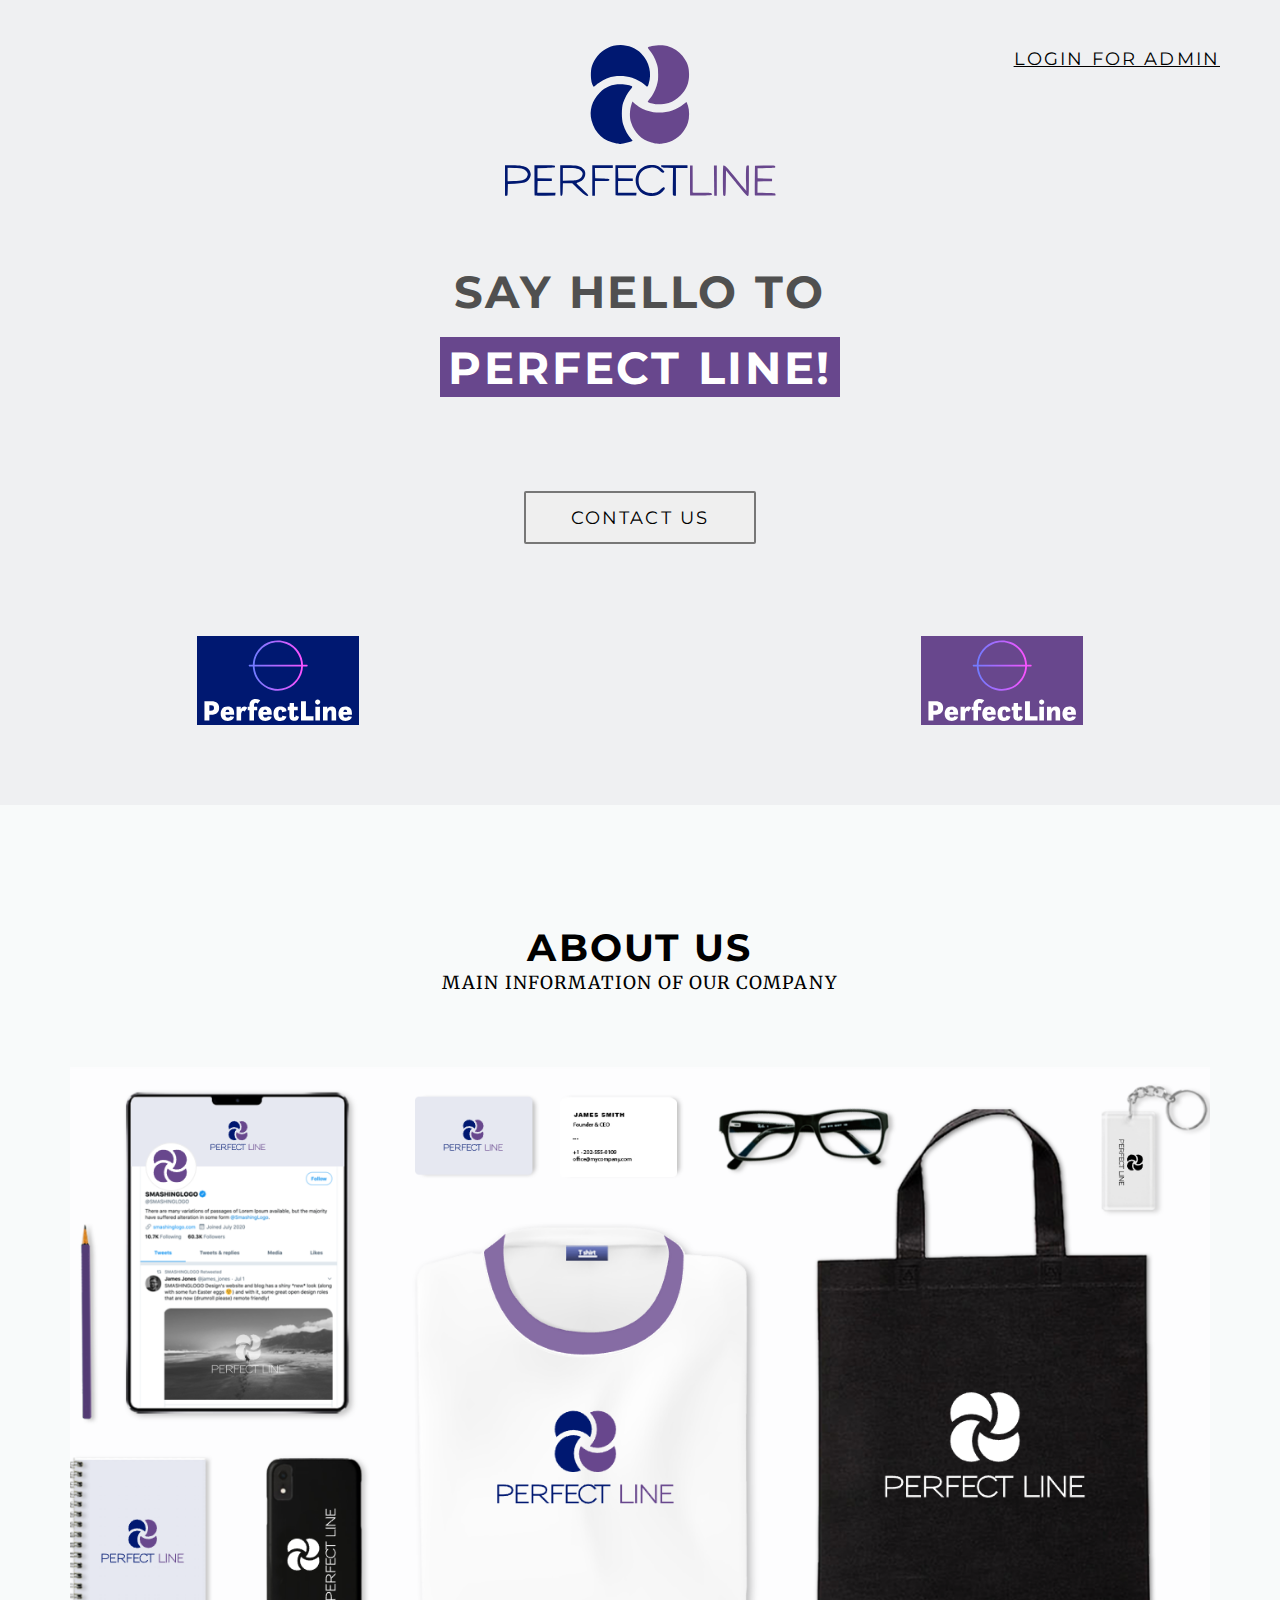
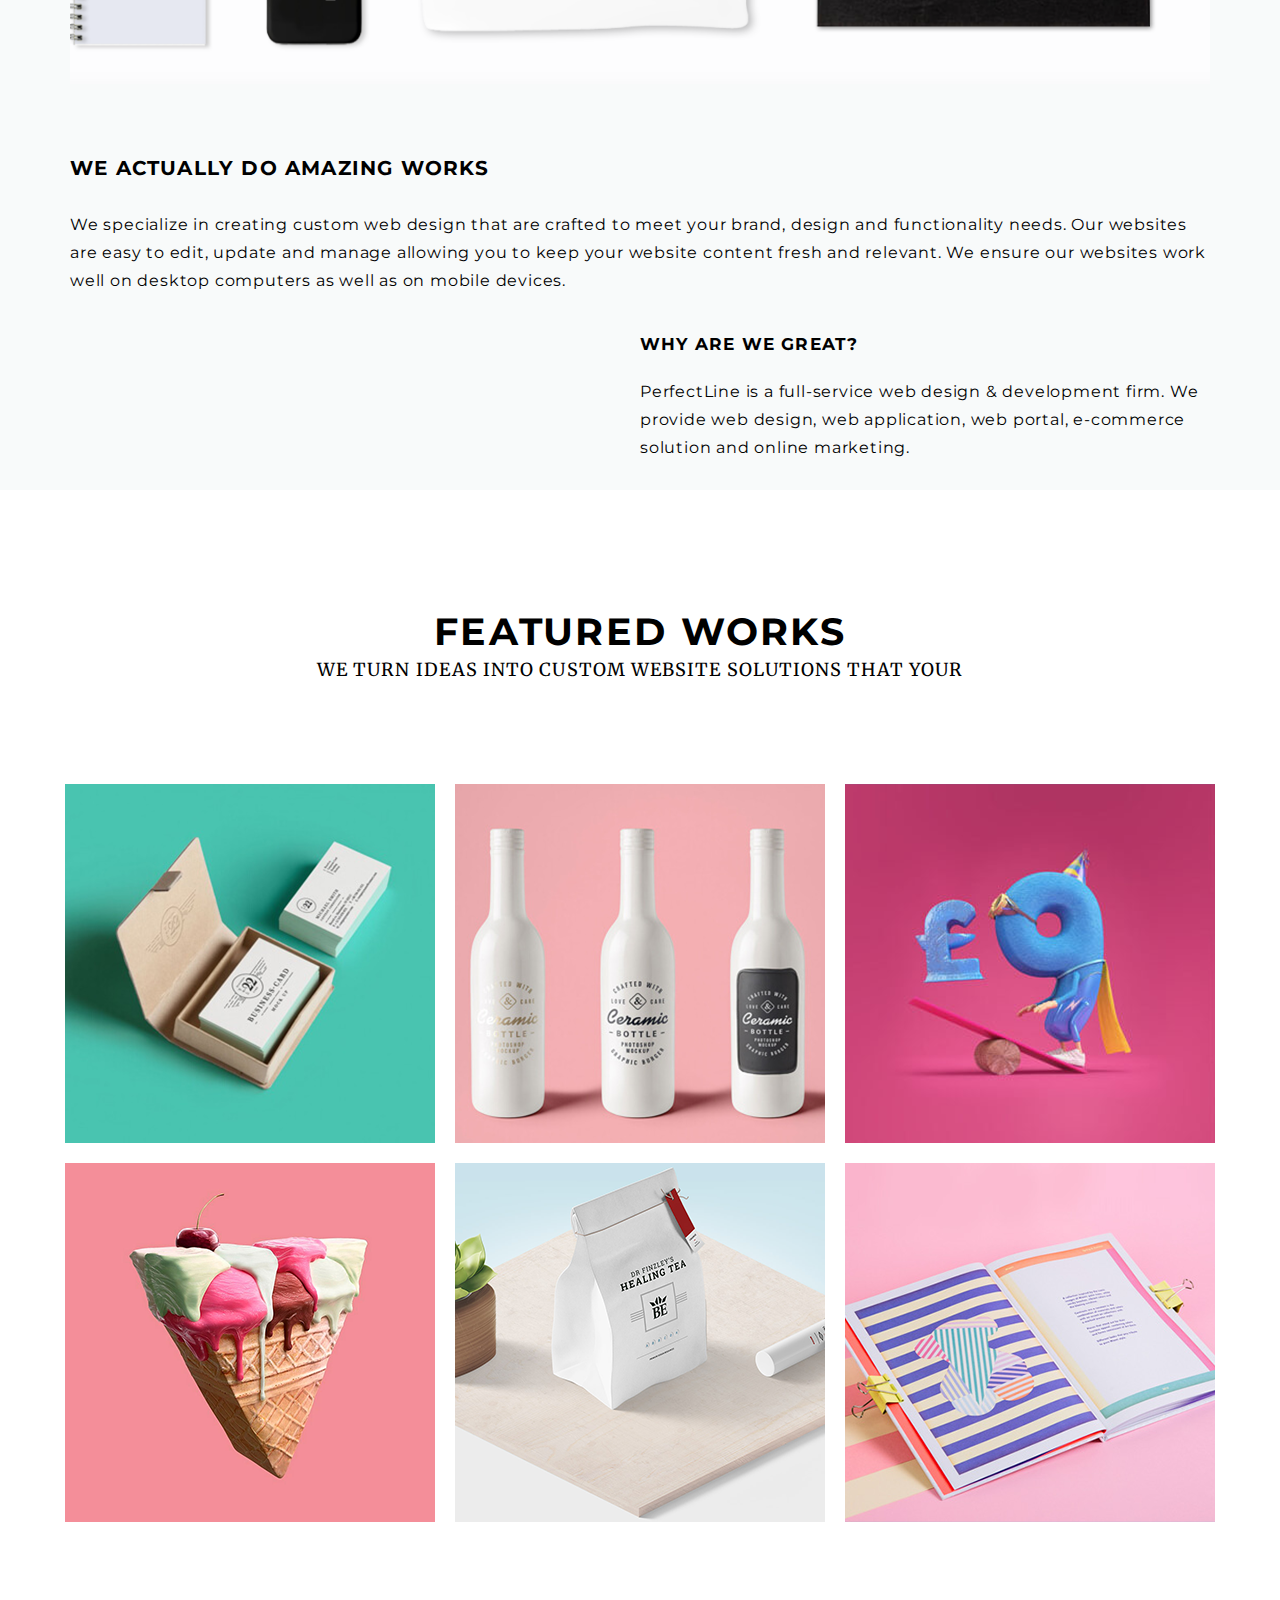
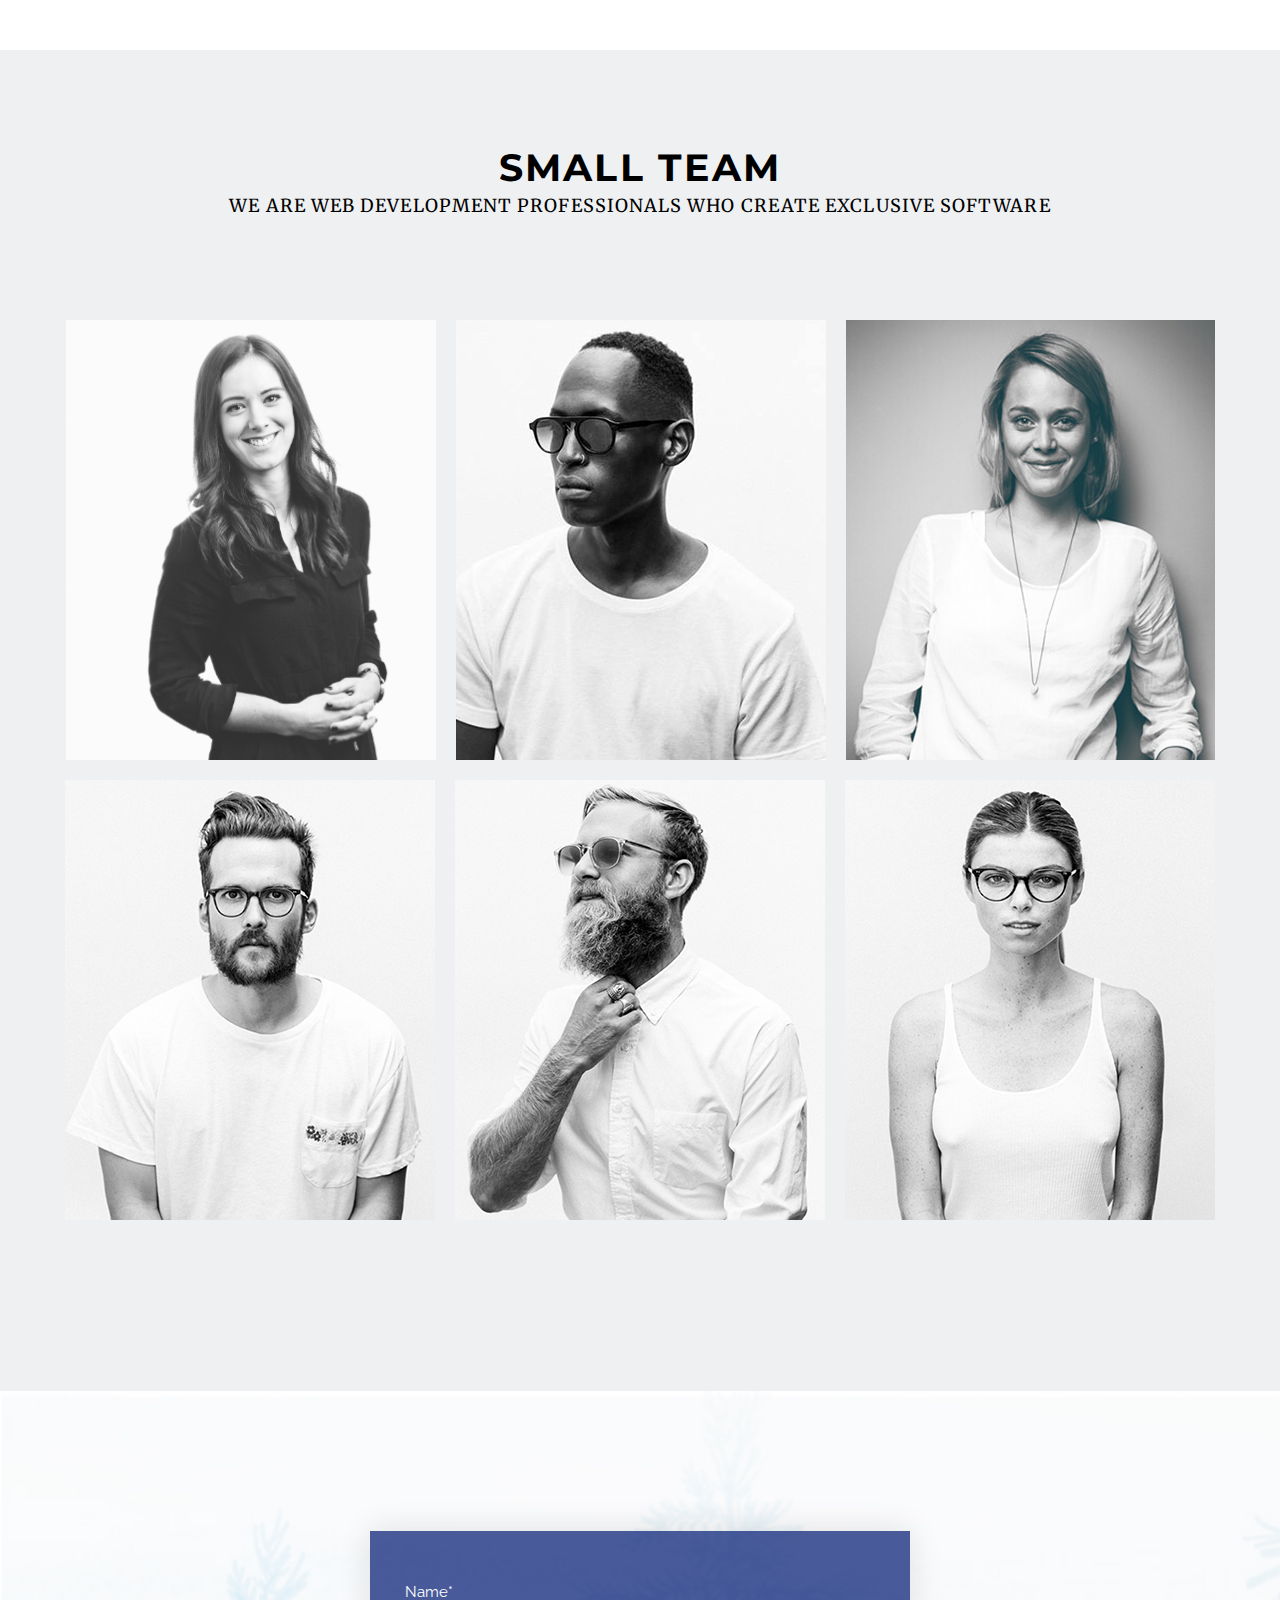
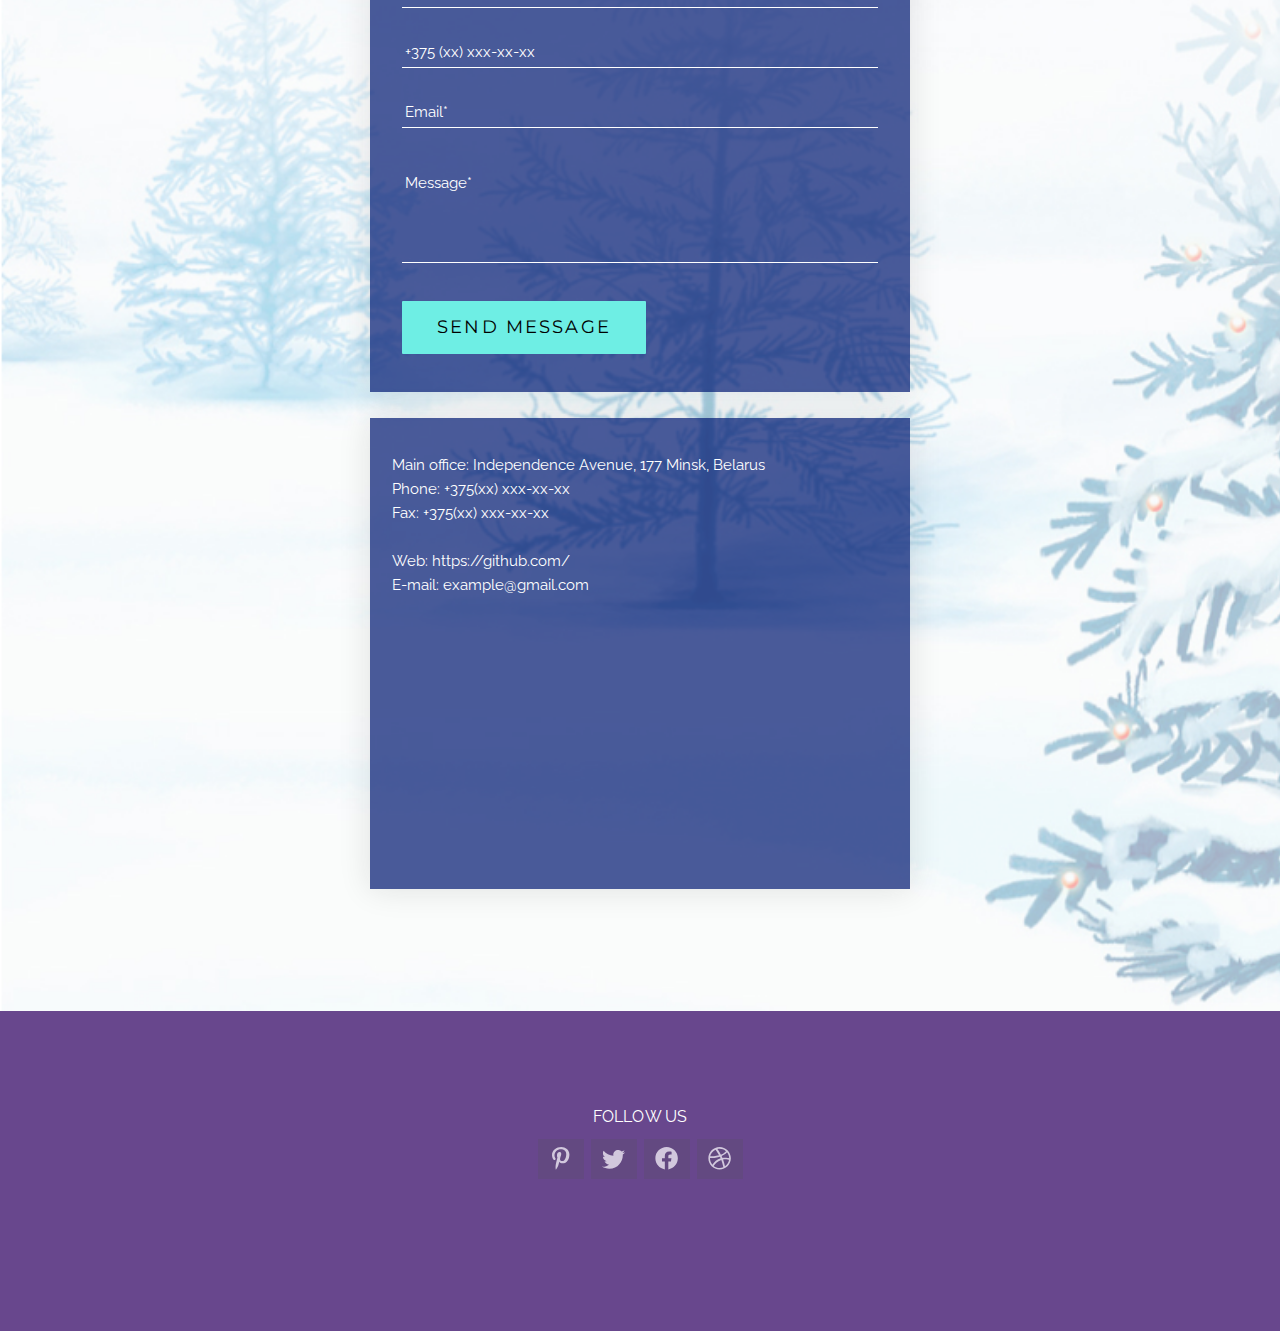
<file: index.html>
<!DOCTYPE html>
<html lang="en">

<head>
    <meta charset="UTF-8">
    <meta name="viewport" content="width=device-width, initial-scale=1.0">
    <title>PerfectLine</title>
    <link rel="stylesheet" href="resources/source/css/zeroing.css">
    <link rel="stylesheet" href="resources/source/css/style.css">
    <link rel="stylesheet" href="resources/source/css/cartonbox.min.css">
    <script src="https://code.jquery.com/jquery-1.12.4.js"
        integrity="sha256-Qw82+bXyGq6MydymqBxNPYTaUXXq7c8v3CwiYwLLNXU=" crossorigin="anonymous"></script>
</head>

<body>
    <header class="header">
        <div class="header__container">
            <a class="header__link" href="/resources/views/admin/forms/auth-form.html" target="_blank">
                LOGIN FOR ADMIN
            </a>
            <a href="/resources/views/admin/forms/auth-form.html" target="_blank" class="header__link-small">LOGIN</a>
            <img class="header__logo" src="resources/images/header/logo.svg" alt="Main logo">
            <div class="header__info">
                <h1 class="header__title">
                    SAY HELLO TO
                    <span class="header__company">PERFECT LINE!</span>
                </h1>
                <a href="#contact">
                    <button class="header__button">CONTACT US</button>
                </a>
                <div class="header__logos">
                    <img src="resources/images/header/logo-blue.svg" alt="Blue logo">
                    <img src="resources/images/header/logo-purple.svg" alt="Purple logo">
                </div>
            </div>
        </div>
    </header>
    <main class="main">
        <div class="about">
            <div class="about__container container">
                <h2 class="about__title title">ABOUT US</h2>
                <p class="about__subtitle subtitle">MAIN INFORMATION OF OUR COMPANY</p>
                <img class="about__samples" src="resources/images/main/about-us/samples.png" alt="Samples">
                <div class="about__text">
                    <div class="about__actually-do">
                        <h3>WE ACTUALLY DO AMAZING WORKS</h3>
                        <p>We specialize in creating custom web design that are crafted to meet your brand, design and
                            functionality needs. Our websites are easy to edit, update and manage allowing you to keep
                            your website content fresh and relevant. We ensure our websites work well on desktop
                            computers as well as on mobile devices.</p>
                    </div>
                    <div class="about__we-great">
                        <h3>WHY ARE WE GREAT?</h3>
                        <p>PerfectLine is a full-service web design & development firm. We provide web design, web
                            application, web portal, e&#8209;commerce solution and online marketing.</p>
                    </div>
                </div>
            </div>
        </div>
        <div class="featured">
            <div class="featured__container container">
                <h2 class="featured__title title">FEATURED WORKS</h2>
                <p class="featured__subtitle subtitle">WE TURN IDEAS INTO CUSTOM WEBSITE SOLUTIONS THAT YOUR</p>
                <div class="featured__collection">
                    <div class="featured__demo">
                        <a href="/resources/images/main/featured-works/cards.png" class="cartonbox" data-cb-type="img"
                            data-cb-group="gallery">
                            <img src="/resources/images/main/featured-works/cards.png" id="cards" alt="Cards">
                        </a>
                    </div>
                    <div class="featured__demo">
                        <a href="/resources/images/main/featured-works/bottles.png" class="cartonbox" data-cb-type="img"
                            data-cb-group="gallery">
                            <img src="/resources/images/main/featured-works/bottles.png" alt="Bottles">
                        </a>
                    </div>
                    <div class="featured__demo">
                        <a href="/resources/images/main/featured-works/price.png" class="cartonbox" data-cb-type="img"
                            data-cb-group="gallery">
                            <img src="/resources/images/main/featured-works/price.png" alt="Price">
                        </a>
                    </div>
                    <div class="featured__demo">
                        <a href="/resources/images/main/featured-works/ice-cream.png" class="cartonbox"
                            data-cb-type="img" data-cb-group="gallery">
                            <img src="/resources/images/main/featured-works/ice-cream.png" alt="Ice cream">
                        </a>
                    </div>
                    <div class="featured__demo">
                        <a href="/resources/images/main/featured-works/tea-bag.png" class="cartonbox" data-cb-type="img"
                            data-cb-group="gallery">
                            <img src="/resources/images/main/featured-works/tea-bag.png" alt="Tea bag">
                        </a>
                    </div>
                    <div class="featured__demo">
                        <a href="/resources/images/main/featured-works/book.png" class="cartonbox" data-cb-type="img"
                            data-cb-group="gallery">
                            <img src="/resources/images/main/featured-works/book.png" alt="Book">
                        </a>
                    </div>
                </div>
            </div>
        </div>
        <div class="team">
            <div class="team__container container">
                <h2 class="team__title title">SMALL TEAM</h2>
                <p class="team__subtitle subtitle">
                    WE ARE WEB DEVELOPMENT PROFESSIONALS WHO CREATE EXCLUSIVE SOFTWARE
                </p>
                <div class="team__collection">
                    <div class="employee">
                        <img src="resources/images/main/small-team/team-1.png" alt="Team 1">
                        <div class="employee__about">
                            <img class="employee__arrow" src="resources/images/main/small-team/arrow.svg" alt="Arrow">
                            <p class="employee__name">Name <span class="employee__position">/ Position</span></p>
                            <p class="employee__info">Lorem ipsum dolor sit amet consectetur, adipisicing elit. Nesciunt
                                voluptatibus sed repudiandae quidem accusamus exercitationem dolorum necessitatibus
                                culpa, quis tenetur nulla est dolore debitis placeat architecto quia! Quasi pariatur
                                amet reiciendis, iste minus accusamus dignissimos incidunt laboriosam magni eveniet
                                maiores ad, aliquam magnam, id corrupti voluptates! Tempora repudiandae accusantium
                                distinctio voluptatibus impedit vitae, harum fugit debitis perferendis temporibus
                                doloremque id illo officiis, officia voluptatem explicabo ducimus eos suscipit adipisci
                                reiciendis.</p>
                            <ul class="employee__links">
                                <li>
                                    <a href="https://facebook.com" target="_blank">
                                        <img src="resources/images/main/small-team/icon-facebook.svg" alt="Facebook">
                                    </a>
                                </li>
                                <li>
                                    <a href="https://twitter.com" target="_blank">
                                        <img src="resources/images/main/small-team/icon-twitter.svg" alt="Twitter">
                                    </a>
                                </li>
                                <li>
                                    <a href="https://github.com" target="_blank">
                                        <img src="resources/images/main/small-team/icon-site.svg" alt="Site">
                                    </a>
                                </li>
                                <li>
                                    <a href="https://proton.me/mail" target="_blank">
                                        <img src="resources/images/main/small-team/icon-mail.svg" alt="Mail">
                                    </a>
                                </li>
                            </ul>
                        </div>
                    </div>
                    <div class="employee">
                        <img src="resources/images/main/small-team/team-2.png" alt="Team 2">
                        <div class="employee__about">
                            <img class="employee__arrow" src="resources/images/main/small-team/arrow.svg" alt="Arrow">
                            <p class="employee__name">AL RAYHAN <span class="employee__position">/ UI Designer</span>
                            </p>
                            <p class="employee__info">I'm an expert in Graphics, Website and can also develop sites in
                                WordPress, JQuery.</p>
                            <ul class="employee__links">
                                <li>
                                    <a href="https://facebook.com" target="_blank">
                                        <img src="resources/images/main/small-team/icon-facebook.svg" alt="Facebook">
                                    </a>
                                </li>
                                <li>
                                    <a href="https://twitter.com" target="_blank">
                                        <img src="resources/images/main/small-team/icon-twitter.svg" alt="Twitter">
                                    </a>
                                </li>
                                <li>
                                    <a href="https://github.com" target="_blank">
                                        <img src="resources/images/main/small-team/icon-site.svg" alt="Site">
                                    </a>
                                </li>
                                <li>
                                    <a href="https://proton.me/mail" target="_blank">
                                        <img src="resources/images/main/small-team/icon-mail.svg" alt="Mail">
                                    </a>
                                </li>
                            </ul>
                        </div>
                    </div>
                    <div class="employee">
                        <img src="resources/images/main/small-team/team-3.png" alt="Team 3">
                        <div class="employee__about">
                            <img class="employee__arrow" src="resources/images/main/small-team/arrow.svg" alt="Arrow">
                            <p class="employee__name">Name <span class="employee__position">/ Position</span></p>
                            <p class="employee__info">Info</p>
                            <ul class="employee__links">
                                <li>
                                    <a href="https://facebook.com" target="_blank">
                                        <img src="resources/images/main/small-team/icon-facebook.svg" alt="Facebook">
                                    </a>
                                </li>
                                <li>
                                    <a href="https://twitter.com" target="_blank">
                                        <img src="resources/images/main/small-team/icon-twitter.svg" alt="Twitter">
                                    </a>
                                </li>
                                <li>
                                    <a href="https://github.com" target="_blank">
                                        <img src="resources/images/main/small-team/icon-site.svg" alt="Site">
                                    </a>
                                </li>
                                <li>
                                    <a href="https://proton.me/mail" target="_blank">
                                        <img src="resources/images/main/small-team/icon-mail.svg" alt="Mail">
                                    </a>
                                </li>
                            </ul>
                        </div>
                    </div>
                    <div class="employee">
                        <img src="resources/images/main/small-team/team-4.png" alt="Team 4">
                        <div class="employee__about">
                            <img class="employee__arrow" src="resources/images/main/small-team/arrow.svg" alt="Arrow">
                            <p class="employee__name">Name <span class="employee__position">/ Position</span></p>
                            <p class="employee__info">Info</p>
                            <ul class="employee__links">
                                <li>
                                    <a href="https://facebook.com" target="_blank">
                                        <img src="resources/images/main/small-team/icon-facebook.svg" alt="Facebook">
                                    </a>
                                </li>
                                <li>
                                    <a href="https://twitter.com" target="_blank">
                                        <img src="resources/images/main/small-team/icon-twitter.svg" alt="Twitter">
                                    </a>
                                </li>
                                <li>
                                    <a href="https://github.com" target="_blank">
                                        <img src="resources/images/main/small-team/icon-site.svg" alt="Site">
                                    </a>
                                </li>
                                <li>
                                    <a href="https://proton.me/mail" target="_blank">
                                        <img src="resources/images/main/small-team/icon-mail.svg" alt="Mail">
                                    </a>
                                </li>
                            </ul>
                        </div>
                    </div>
                    <div class="employee">
                        <img src="resources/images/main/small-team/team-5.png" alt="Team 5">
                        <div class="employee__about">
                            <img class="employee__arrow" src="resources/images/main/small-team/arrow.svg" alt="Arrow">
                            <p class="employee__name">Name <span class="employee__position">/ Position</span></p>
                            <p class="employee__info">Info</p>
                            <ul class="employee__links">
                                <li>
                                    <a href="https://facebook.com" target="_blank">
                                        <img src="resources/images/main/small-team/icon-facebook.svg" alt="Facebook">
                                    </a>
                                </li>
                                <li>
                                    <a href="https://twitter.com" target="_blank">
                                        <img src="resources/images/main/small-team/icon-twitter.svg" alt="Twitter">
                                    </a>
                                </li>
                                <li>
                                    <a href="https://github.com" target="_blank">
                                        <img src="resources/images/main/small-team/icon-site.svg" alt="Site">
                                    </a>
                                </li>
                                <li>
                                    <a href="https://proton.me/mail" target="_blank">
                                        <img src="resources/images/main/small-team/icon-mail.svg" alt="Mail">
                                    </a>
                                </li>
                            </ul>
                        </div>
                    </div>
                    <div class="employee">
                        <img src="resources/images/main/small-team/team-6.png" alt="Team 6">
                        <div class="employee__about">
                            <img class="employee__arrow" src="resources/images/main/small-team/arrow.svg" alt="Arrow">
                            <p class="employee__name">Name <span class="employee__position">/ Position</span></p>
                            <p class="employee__info">Info</p>
                            <ul class="employee__links">
                                <li>
                                    <a href="https://facebook.com" target="_blank">
                                        <img src="resources/images/main/small-team/icon-facebook.svg" alt="Facebook">
                                    </a>
                                </li>
                                <li>
                                    <a href="https://twitter.com" target="_blank">
                                        <img src="resources/images/main/small-team/icon-twitter.svg" alt="Twitter">
                                    </a>
                                </li>
                                <li>
                                    <a href="https://github.com" target="_blank">
                                        <img src="resources/images/main/small-team/icon-site.svg" alt="Site">
                                    </a>
                                </li>
                                <li>
                                    <a href="https://proton.me/mail" target="_blank">
                                        <img src="resources/images/main/small-team/icon-mail.svg" alt="Mail">
                                    </a>
                                </li>
                            </ul>
                        </div>
                    </div>
                </div>
            </div>
        </div>
        <div class="contact" id="contact">
            <div class="contact__container container">
                <div class="contact__feedback">
                    <form action="" class="contact__form">
                        <input class="contact__name contact__input" type="text" placeholder="Name*" required>
                        <input class="contact__phone contact__input" type="tel" placeholder="+375 (xx) xxx-xx-xx"
                            pattern="^\+375[\s\-]?\(?(15|16|17|21|22|23|25|29|33|44)\)?[\s\-]?\d{3}[\s\-]?\d{2}[\s\-]?\d{2}$">
                        <input class="contact__email contact__input" type="email" placeholder="Email*" required>
                        <textarea class="contact__message" placeholder="Message*" required></textarea>
                        <button type="submit" class="contact__submit">Send message</button>
                    </form>
                </div>
                <div class="contact__info">
                    <div class="contact__credits">
                        <p class="contact__line">Main office: Independence Avenue, 177 Minsk, Belarus</p>
                        <p class="contact__line">Phone: +375(xx) xxx-xx-xx</p>
                        <p class="contact__line">Fax: +375(xx) xxx-xx-xx</p>
                        <p class="contact__line"><br /></p>
                        <p class="contact__line">Web: https://github.com/</p>
                        <p class="contact__line">E-mail: example@gmail.com</p>
                    </div>
                    <div class="contact__map">
                        <iframe
                            src="https://www.google.com/maps/embed?pb=!1m18!1m12!1m3!1d2348.1627677829974!2d27.68475807845857!3d53.94661666806559!2m3!1f0!2f0!3f0!3m2!1i1024!2i768!4f13.1!3m3!1m2!1s0x46dbcecac2e9bfbf%3A0x4392476c7a6fe0f6!2sprasp.%20Niezalie%C5%BEnasci%20177%2C%20Minsk%2C%20Minskaja%20voblas%C4%87!5e0!3m2!1sen!2sby!4v1707828290293!5m2!1sen!2sby"
                            width="500" height="250" style="border:0;" allowfullscreen="" loading="lazy"
                            referrerpolicy="no-referrer-when-downgrade"></iframe>
                    </div>
                </div>
            </div>
        </div>
    </main>
    <footer class="footer">
        <div class="footer__container">
            <p class="footer__title">FOLLOW US</p>
            <ul class="footer__links">
                <li>
                    <a href="https://pinterest.com" target="_blank">
                        <svg width="18" height="23" viewBox="0 0 18 23" xmlns="http://www.w3.org/2000/svg">
                            <path
                                d="M9.24618 0.0119281C4.57777 0.0119281 0 3.09399 0 8.125C0 11.2977 1.76765 13.1107 2.85544 13.1107C3.30868 13.1107 3.58063 11.8869 3.58063 11.5243C3.58063 11.1164 2.49284 10.2099 2.49284 8.44227C2.49284 4.81632 5.25763 2.23282 8.83826 2.23282C11.9656 2.23282 14.2319 4.00048 14.2319 7.21851C14.2319 9.62071 13.2801 14.1078 10.1527 14.1078C9.01956 14.1078 8.02242 13.292 8.02242 12.1589C8.02242 10.4365 9.24618 8.75954 9.24618 6.99189C9.24618 4.00048 4.98569 4.54437 4.98569 8.17032C4.98569 8.94084 5.07634 9.75668 5.43893 10.4819C4.80439 13.156 3.53531 17.1899 3.53531 19.9547C3.53531 20.8158 3.62595 21.6317 3.7166 22.4928C3.85258 22.6741 3.80725 22.6741 4.03387 22.5835C6.3001 19.4561 6.25477 18.8216 7.25191 14.7424C7.84113 15.7848 9.24618 16.374 10.4246 16.374C15.229 16.374 17.4046 11.6603 17.4046 7.44513C17.4046 2.95802 13.5067 0.0119281 9.24618 0.0119281Z" />
                        </svg>
                    </a>
                </li>
                <li>
                    <a href="https://twitter.com" target="_blank">
                        <svg width="24" height="20" viewBox="0 0 24 20" xmlns="http://www.w3.org/2000/svg">
                            <path
                                d="M20.8039 5.58397C21.7104 4.9041 22.5262 4.08826 23.1608 3.13645C22.3449 3.49905 21.3931 3.77099 20.4413 3.86164C21.4385 3.27242 22.1636 2.36594 22.5262 1.23282C21.6198 1.77672 20.5773 2.18464 19.5348 2.41126C18.6283 1.45945 17.4046 0.915554 16.0448 0.915554C13.416 0.915554 11.2858 3.0458 11.2858 5.67462C11.2858 6.03721 11.3311 6.39981 11.4218 6.7624C7.47853 6.53578 3.94323 4.63216 1.58635 1.77672C1.17844 2.45658 0.951813 3.27242 0.951813 4.17891C0.951813 5.81059 1.76765 7.26097 3.08206 8.12214C2.31155 8.07681 1.54103 7.89552 0.906489 7.53292V7.57824C0.906489 9.88979 2.53817 11.7934 4.71374 12.2467C4.35114 12.3373 3.8979 12.428 3.48998 12.428C3.17271 12.428 2.90076 12.3826 2.58349 12.3373C3.17271 14.2409 4.94036 15.6007 7.02529 15.646C5.39361 16.9151 3.35401 17.6856 1.13311 17.6856C0.725191 17.6856 0.362595 17.6403 0 17.5949C2.08492 18.9547 4.57777 19.7252 7.29723 19.7252C16.0448 19.7252 20.8039 12.5186 20.8039 6.21851C20.8039 5.99189 20.8039 5.81059 20.8039 5.58397Z" />
                        </svg>
                    </a>
                </li>
                <li>
                    <a href="https://facebook.com" target="_blank">
                        <svg width="23" height="23" viewBox="0 0 23 23" xmlns="http://www.w3.org/2000/svg">
                            <path
                                d="M22.8435 11.2977C22.8435 5.08826 17.8125 0.0572525 11.6031 0.0572525C5.39361 0.0572525 0.362595 5.08826 0.362595 11.2977C0.362595 16.9179 4.44179 21.5864 9.8354 22.4022V14.5611H6.97996V11.2977H9.8354V8.85019C9.8354 6.04008 11.5124 4.45372 14.0506 4.45372C15.3197 4.45372 16.5887 4.68034 16.5887 4.68034V7.44513H15.1837C13.7786 7.44513 13.3254 8.3063 13.3254 9.21279V11.2977H16.4528L15.9542 14.5611H13.3254V22.4022C18.719 21.5864 22.8435 16.9179 22.8435 11.2977Z" />
                        </svg>
                    </a>
                </li>
                <li>
                    <a href="https://github.com" target="_blank">
                        <svg width="23" height="23" viewBox="0 0 23 23" xmlns="http://www.w3.org/2000/svg">
                            <path
                                d="M11.6031 0.0572525C5.39361 0.0572525 0.362595 5.13359 0.362595 11.2977C0.362595 17.5072 5.39361 22.5382 11.6031 22.5382C17.7672 22.5382 22.8435 17.5072 22.8435 11.2977C22.8435 5.13359 17.7672 0.0572525 11.6031 0.0572525ZM18.9909 5.26956C20.3507 6.90124 21.1665 8.98616 21.1665 11.2524C20.8492 11.1617 17.6765 10.5272 14.5038 10.9351C14.2319 10.3006 14.0052 9.75668 13.6427 9.03149C17.2233 7.58111 18.8096 5.54151 18.9909 5.26956ZM17.9485 4.13645C17.7672 4.4084 16.3168 6.35735 12.9175 7.62643C11.3311 4.72567 9.60878 2.3688 9.33683 2.0062C12.3736 1.28101 15.5916 2.05153 17.9485 4.13645ZM7.47853 2.64074C7.75048 3.00334 9.47281 5.36021 11.0592 8.21565C6.57204 9.39408 2.62882 9.39408 2.17557 9.34876C2.81011 6.40267 4.80439 3.90983 7.47853 2.64074ZM1.99427 11.343C1.99427 11.2524 1.99427 11.1617 1.99427 11.0258C2.40219 11.0711 7.07061 11.1164 11.8297 9.66603C12.1469 10.2099 12.3736 10.7538 12.6455 11.2977C9.15553 12.2948 5.98282 15.105 4.44179 17.7338C2.90076 16.0568 1.99427 13.7906 1.99427 11.343ZM5.66555 18.9122C6.70802 16.8726 9.42748 14.1985 13.2801 12.8841C14.6398 16.374 15.1837 19.3201 15.3197 20.1813C12.2376 21.4957 8.52099 21.1331 5.66555 18.9122ZM16.9513 19.2748C16.8607 18.7309 16.3168 15.9208 15.093 12.4308C18.0844 11.9776 20.7133 12.7481 21.0759 12.8387C20.6226 15.5129 19.0816 17.8244 16.9513 19.2748Z" />
                        </svg>
                    </a>
                </li>
            </ul>
        </div>
    </footer>
    <script src="/resources/js/form-processing.js"></script>
    <script src="/resources/js/cartonbox.min.js"></script>
    <script src="/resources/js/popup.js"></script>
</body>

</html>
</file>
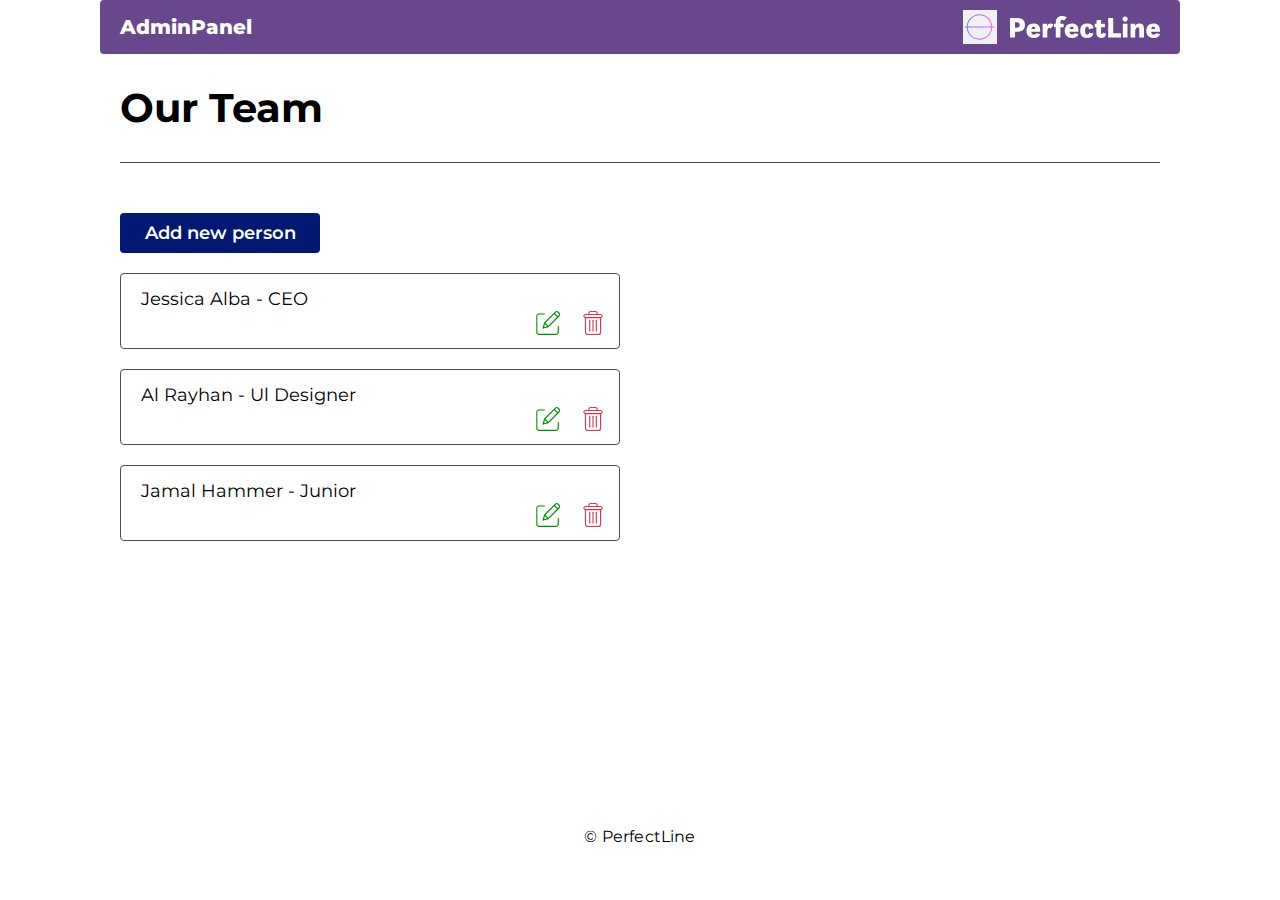
<file: resources/views/admin/admin-panel.html>
<!DOCTYPE html>
<html lang="en">

<head>
    <meta charset="UTF-8">
    <meta name="viewport" content="width=device-width, initial-scale=1.0">
    <title>AdminPanel</title>
    <link href="https://cdn.jsdelivr.net/npm/bootstrap@5.3.2/dist/css/bootstrap.min.css" rel="stylesheet"
        integrity="sha384-T3c6CoIi6uLrA9TneNEoa7RxnatzjcDSCmG1MXxSR1GAsXEV/Dwwykc2MPK8M2HN" crossorigin="anonymous">
    <link rel="stylesheet" href="/resources/source/css/zeroing.css">
    <link rel="stylesheet" href="/resources/source/css/admin.css">
</head>

<body>
    <header class="header">
        <div class="header__container">
            <p class="header__start m-0">AdminPanel</p>
            <a href="/index.html">
                <img class="header__logo" src="/resources/images/admin/admin-logo.svg" alt="PerfectLine Logo">
            </a>
        </div>
    </header>
    <main class="index">
        <div class="index__container">
            <h1 class="index__title">Our Team</h1>
            <div class="index__line"></div>
            <div class="index__list">
                <a href="forms/add-person-form.html">
                    <button class="index__add-person btn btn-primary">Add new person</button>
                </a>
                <div class="index__employees">
                    <div class="index__employee row justify-content-between align-items-center">
                        <div class="index__name col-10 p-0">Jessica Alba - CEO</div>
                        <div class="index__actions col p-0">
                            <a href="forms/edit-person-form.html">
                                <img src="/resources/images/admin/edit.svg" alt="Edit">
                            </a>
                            <a href="">
                                <img src="/resources/images/admin/delete.svg" alt="Delete">
                            </a>
                        </div>
                    </div>
                    <div class="index__employee row justify-content-between align-items-center">
                        <div class="index__name col-10 p-0">Al Rayhan - Ul Designer</div>
                        <div class="index__actions col p-0">
                            <a href="forms/edit-person-form.html">
                                <img src="/resources/images/admin/edit.svg" alt="Edit">
                            </a>
                            <a href="">
                                <img src="/resources/images/admin/delete.svg" alt="Delete">
                            </a>
                        </div>
                    </div>
                    <div class="index__employee row justify-content-between align-items-center">
                        <div class="index__name col-10 p-0">Jamal Hammer - Junior</div>
                        <div class="index__actions col p-0">
                            <a href="forms/edit-person-form.html">
                                <img src="/resources/images/admin/edit.svg" alt="Edit">
                            </a>
                            <a href="">
                                <img src="/resources/images/admin/delete.svg" alt="Delete">
                            </a>
                        </div>
                    </div>
                </div>
            </div>
        </div>
    </main>
    <footer class="footer">
        <div class="footer__container">
            <p class="footer__copyright m-0">© PerfectLine</p>
        </div>
    </footer>
    <script src="https://cdn.jsdelivr.net/npm/bootstrap@5.3.2/dist/js/bootstrap.bundle.min.js"
        integrity="sha384-C6RzsynM9kWDrMNeT87bh95OGNyZPhcTNXj1NW7RuBCsyN/o0jlpcV8Qyq46cDfL"
        crossorigin="anonymous"></script>
</body>

</html>
</file>
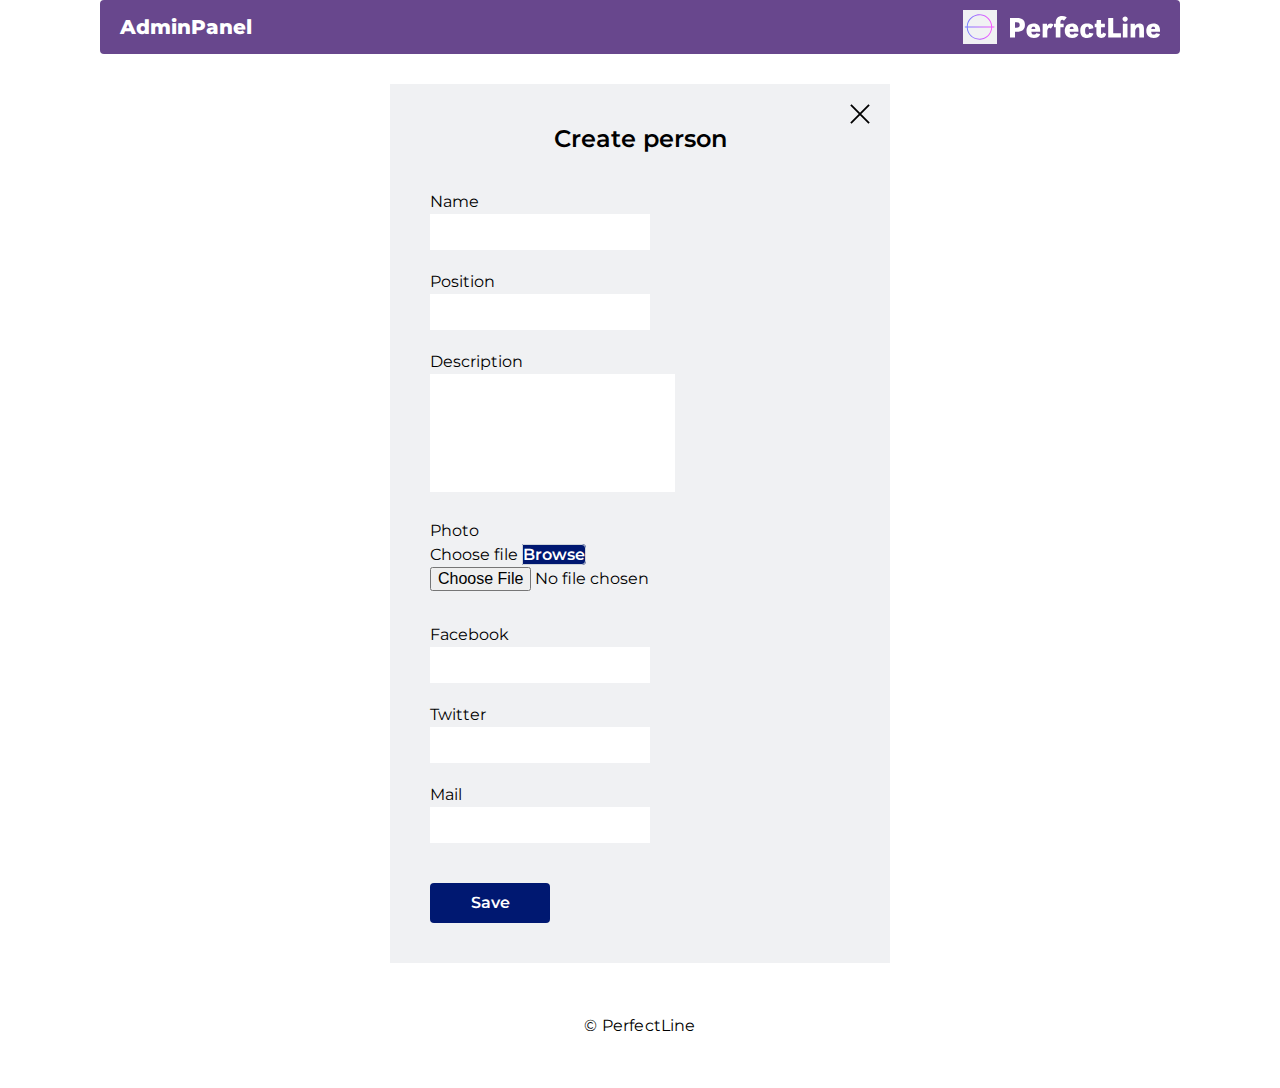
<file: resources/views/admin/forms/add-person-form.html>
<!DOCTYPE html>
<html lang="en">

<head>
    <meta charset="UTF-8">
    <meta name="viewport" content="width=device-width, initial-scale=1.0">
    <title>Create person</title>
    <link href="https://cdn.jsdelivr.net/npm/bootstrap@5.3.2/dist/css/bootstrap.min.css" rel="stylesheet"
        integrity="sha384-T3c6CoIi6uLrA9TneNEoa7RxnatzjcDSCmG1MXxSR1GAsXEV/Dwwykc2MPK8M2HN" crossorigin="anonymous">
    <link rel="stylesheet" href="/resources/source/css/zeroing.css">
    <link rel="stylesheet" href="/resources/source/css/admin.css">
</head>

<body>
    <header class="header">
        <div class="header__container">
            <a href="/resources/views/admin/admin-panel.html">
                <p class="header__start m-0">AdminPanel</p>
            </a>
            <a href="/index.html">
                <img class="header__logo" src="/resources/images/admin/admin-logo.svg" alt="PerfectLine Logo">
            </a>
        </div>
    </header>
    <main class="person">
        <div class="person__container">
            <form action="" class="person__form">
                <h1 class="person__title">Create person</h1>
                <a href="/resources/views/admin/admin-panel.html">
                    <img src="/resources/images/admin/cross.svg" alt="Close form" class="person__close">
                </a>
                <div class="person__data">
                    <div class="row">
                        <div class="col"><label for="name">Name</label></div>
                        <div class="col">
                            <input type="text" id="name" name="name" class="person__name form-control">
                        </div>
                    </div>
                    <div class="row">
                        <div class="col"><label for="position">Position</label></div>
                        <div class="col">
                            <input type="text" id="position" name="position" class="person__position form-control">
                        </div>
                    </div>
                    <div class="row person__description-row">
                        <div class="col"><label for="description">Description</label></div>
                        <div class="col">
                            <textarea name="" id="description" name="description"
                                class="person__description form-control"></textarea>
                        </div>
                    </div>
                    <div class="row">
                        <div class="col"><label for="photo">Photo</label></div>
                        <div class="col">
                            <label class="person__file input-group" for="photo">
                                <span class="person__file-choose form-control">Choose file</span>
                                <span>
                                    <label for="photo" class="person__file-browse btn btn-primary">Browse</label>
                                </span>
                                <input type="file" name="photo" id="photo" class="d-none">
                            </label>
                        </div>
                    </div>
                    <div class="row">
                        <div class="col"><label for="facebook">Facebook</label></div>
                        <div class="col">
                            <input type="text" id="facebook" name="facebook" class="person__facebook form-control">
                        </div>
                    </div>
                    <div class="row">
                        <div class="col"><label for="twitter">Twitter</label></div>
                        <div class="col">
                            <input type="text" id="twitter" name="twitter" class="person__twitter form-control">
                        </div>
                    </div>
                    <div class="row">
                        <div class="col"><label for="mail">Mail</label></div>
                        <div class="col">
                            <input type="text" id="mail" name="mail" class="person__mail form-control">
                        </div>
                    </div>
                </div>
                <button type="submit" class="person__save btn btn-primary">Save</button>
            </form>
        </div>
    </main>
    <footer class="footer">
        <div class="footer__container">
            <p class="footer__copyright m-0">© PerfectLine</p>
        </div>
    </footer>
    <script>
        document.querySelector("#photo").addEventListener("change", displayFileName);

        function displayFileName() {
            const captionSpan = document.querySelector(".person__file-choose");
            const filename = this.files[0].name;
            if (filename.length > 18) {
                // if full file name size longer than 18 characters, short it to 18 using ellipses:
                // from the end leave file extension, dot and two last name characters, in the middle insert (...),
                // spare space fill with first chars of file name
                const extensionLength = filename.split(".").pop().length;
                const wrapStart = filename.slice(0, 12 - extensionLength);
                const wrapEnd = filename.slice(-3 - extensionLength);
                captionSpan.textContent = wrapStart + "..." + wrapEnd;
            } else {
                captionSpan.textContent = filename;
            }
        }
    </script>
</body>

</html>
</file>
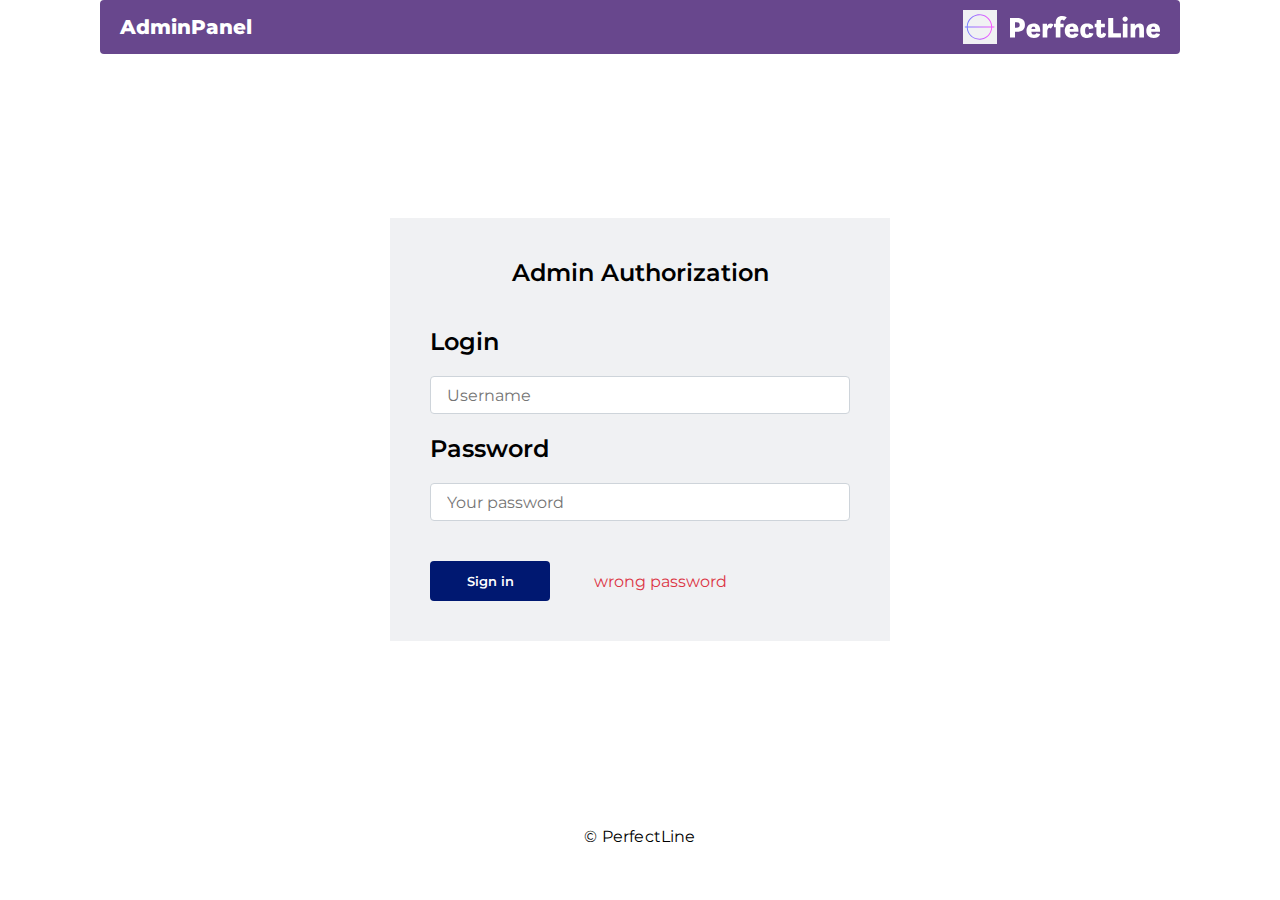
<file: resources/views/admin/forms/auth-form.html>
<!DOCTYPE html>
<html lang="en">

<head>
    <meta charset="UTF-8">
    <meta name="viewport" content="width=device-width, initial-scale=1.0">
    <title>Auth</title>
    <link href="https://cdn.jsdelivr.net/npm/bootstrap@5.3.2/dist/css/bootstrap.min.css" rel="stylesheet"
        integrity="sha384-T3c6CoIi6uLrA9TneNEoa7RxnatzjcDSCmG1MXxSR1GAsXEV/Dwwykc2MPK8M2HN" crossorigin="anonymous">
    <link rel="stylesheet" href="/resources/source/css/zeroing.css">
    <link rel="stylesheet" href="/resources/source/css/admin.css">
</head>

<body>
    <header class="header">
        <div class="header__container">
            <p class="header__start m-0">AdminPanel</p>
            <a href="/index.html">
                <img class="header__logo" src="/resources/images/admin/admin-logo.svg" alt="PerfectLine Logo">
            </a>
        </div>
    </header>
    <main class="auth">
        <div class="auth__container">
            <form action="/resources/views/admin/admin-panel.html" class="auth__form">
                <h1 class="auth__heading">Admin Authorization</h1>
                <div class="auth__fields">
                    <div class="auth__row">
                        <label for="login" class="auth__label">Login</label>
                        <input type="text" id="login" name="login" class="auth__input form-control"
                            placeholder="Username">
                    </div>
                    <div class="auth__row">
                        <label for="password" class="auth__label">Password</label>
                        <input type="password" id="password" name="password" class="auth__input form-control"
                            placeholder="Your password">
                    </div>
                </div>
                <div class="auth__checkout">
                    <button class="auth__enter btn btn-primary">Sign in</button>
                    <span class="auth__error d-none">wrong password</span>
                </div>
            </form>
        </div>
    </main>
    <footer class="footer">
        <div class="footer__container">
            <p class="footer__copyright m-0">© PerfectLine</p>
        </div>
    </footer>
    <script src="https://cdn.jsdelivr.net/npm/bootstrap@5.3.2/dist/js/bootstrap.bundle.min.js"
        integrity="sha384-C6RzsynM9kWDrMNeT87bh95OGNyZPhcTNXj1NW7RuBCsyN/o0jlpcV8Qyq46cDfL"
        crossorigin="anonymous"></script>
</body>

</html>
</file>
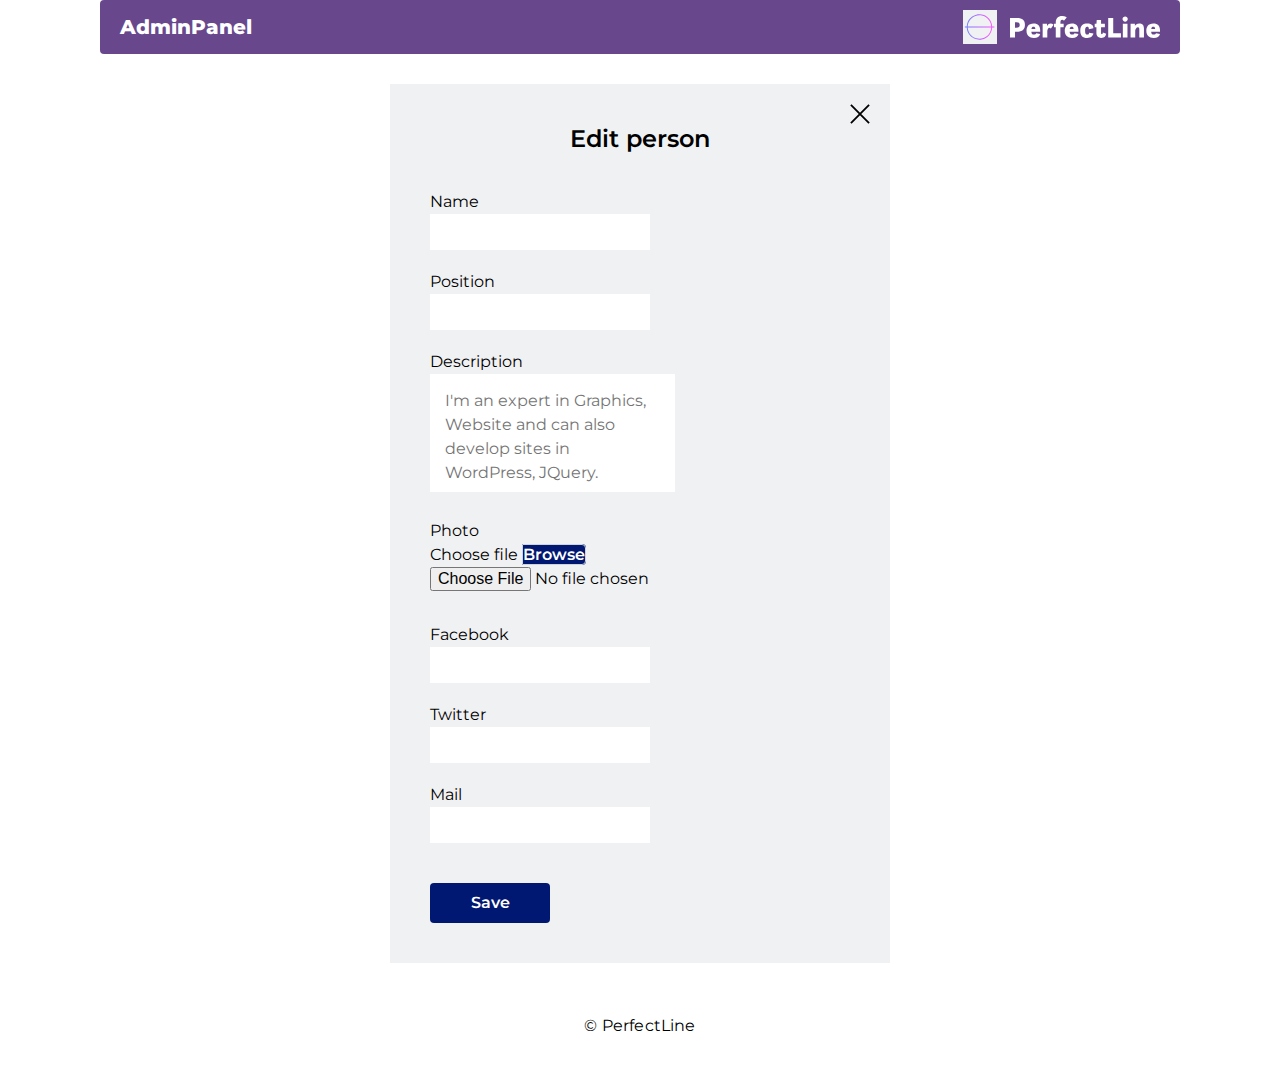
<file: resources/views/admin/forms/edit-person-form.html>
<!DOCTYPE html>
<html lang="en">

<head>
    <meta charset="UTF-8">
    <meta name="viewport" content="width=device-width, initial-scale=1.0">
    <title>Edit person</title>
    <link href="https://cdn.jsdelivr.net/npm/bootstrap@5.3.2/dist/css/bootstrap.min.css" rel="stylesheet"
        integrity="sha384-T3c6CoIi6uLrA9TneNEoa7RxnatzjcDSCmG1MXxSR1GAsXEV/Dwwykc2MPK8M2HN" crossorigin="anonymous">
    <link rel="stylesheet" href="/resources/source/css/zeroing.css">
    <link rel="stylesheet" href="/resources/source/css/admin.css">
</head>

<body>
    <header class="header">
        <div class="header__container">
            <a href="/resources/views/admin/admin-panel.html">
                <p class="header__start m-0">AdminPanel</p>
            </a>
            <a href="/index.html">
                <img class="header__logo" src="/resources/images/admin/admin-logo.svg" alt="PerfectLine Logo">
            </a>
        </div>
    </header>
    <main class="person">
        <div class="person__container">
            <form action="" class="person__form">
                <h1 class="person__title">Edit person</h1>
                <a href="/resources/views/admin/admin-panel.html">
                    <img src="/resources/images/admin/cross.svg" alt="Close form" class="person__close">
                </a>
                <div class="person__data">
                    <div class="row">
                        <div class="col"><label for="name">Name</label></div>
                        <div class="col">
                            <input type="text" id="name" name="name" class="person__name form-control">
                        </div>
                    </div>
                    <div class="row">
                        <div class="col"><label for="position">Position</label></div>
                        <div class="col">
                            <input type="text" id="position" name="position" class="person__position form-control">
                        </div>
                    </div>
                    <div class="row person__description-row">
                        <div class="col"><label for="description">Description</label></div>
                        <div class="col">
                            <textarea name="" id="description" name="description"
                                class="person__description form-control"
                                placeholder="I'm an expert in Graphics, Website and can also develop sites in WordPress, JQuery."></textarea>
                        </div>
                    </div>
                    <div class="row">
                        <div class="col"><label for="photo">Photo</label></div>
                        <div class="col">
                            <label class="person__file input-group" for="photo">
                                <span class="person__file-choose form-control">Choose file</span>
                                <span>
                                    <label for="photo" class="person__file-browse btn btn-primary">Browse</label>
                                </span>
                                <input type="file" name="photo" id="photo" class="d-none">
                            </label>
                        </div>
                    </div>
                    <div class="row">
                        <div class="col"><label for="facebook">Facebook</label></div>
                        <div class="col">
                            <input type="text" id="facebook" name="facebook" class="person__facebook form-control">
                        </div>
                    </div>
                    <div class="row">
                        <div class="col"><label for="twitter">Twitter</label></div>
                        <div class="col">
                            <input type="text" id="twitter" name="twitter" class="person__twitter form-control">
                        </div>
                    </div>
                    <div class="row">
                        <div class="col"><label for="mail">Mail</label></div>
                        <div class="col">
                            <input type="text" id="mail" name="mail" class="person__mail form-control">
                        </div>
                    </div>
                </div>
                <button type="submit" class="person__save btn btn-primary">Save</button>
            </form>
        </div>
    </main>
    <footer class="footer">
        <div class="footer__container">
            <p class="footer__copyright m-0">© PerfectLine</p>
        </div>
    </footer>
    <script>
        document.querySelector("#photo").addEventListener("change", displayFileName);

        function displayFileName() {
            const captionSpan = document.querySelector(".person__file-choose");
            const filename = this.files[0].name;
            if (filename.length > 18) {
                const extensionLength = filename.split(".").pop().length;
                const wrapStart = filename.slice(0, 12 - extensionLength);
                const wrapEnd = filename.slice(-3 - extensionLength);
                captionSpan.textContent = wrapStart + "..." + wrapEnd;
            } else {
                captionSpan.textContent = filename;
            }
        }
    </script>
</body>

</html>
</file>
<file: resources/source/css/zeroing.css>
* {
  padding: 0;
  margin: 0;
  border: 0;
}

*,
*:before,
*:after {
  -webkit-box-sizing: border-box;
  box-sizing: border-box;
}

:focus,
:active {
  outline: none;
}

a:focus,
a:active {
  outline: none;
}

nav,
footer,
header,
aside {
  display: block;
}

html,
body {
  height: 100%;
  width: 100%;
  font-size: 100%;
  line-height: 1;
  font-size: 14px;
  -ms-text-size-adjust: 100%;
  -moz-text-size-adjust: 100%;
  -webkit-text-size-adjust: 100%;
}

input,
button,
textarea {
  font-family: inherit;
}

input::-ms-clear {
  display: none;
}

button {
  cursor: pointer;
}

button::-moz-focus-inner {
  padding: 0;
  border: 0;
}

a,
a:visited {
  text-decoration: none;
}

a:hover {
  text-decoration: none;
}

ul li {
  list-style: none;
}

img {
  vertical-align: top;
}

h1,
h2,
h3,
h4,
h5,
h6 {
  font-size: inherit;
  font-weight: inherit;
}
</file>
<file: resources/source/css/style.css>
@import url("https://fonts.googleapis.com/css2?family=Montserrat:ital,wght@0,400;0,700;1,400;1,700&display=swap");
@import url("https://fonts.googleapis.com/css2?family=Merriweather:wght@400;700&display=swap");
@import url("https://fonts.googleapis.com/css2?family=Raleway&display=swap");
* {
  font-family: "Montserrat", sans-serif;
}

.header {
  background-color: #eff0f2;
  text-align: center;
}

.header__container {
  position: relative;
  max-width: 1440px;
  margin: 0 auto;
  padding: 45px 0 80px;
}

.header__link,
.header__link-small {
  position: absolute;
  text-decoration: underline;
  font-size: 18px;
  line-height: 28px;
  letter-spacing: 2.16px;
  color: #000000;
}
.header__link:hover,
.header__link-small:hover {
  text-decoration: underline;
  color: #505050;
}
.header__link:active,
.header__link-small:active {
  text-decoration: underline;
  color: #808080;
}

.header__link {
  right: 60px;
}

.header__link-small {
  display: none;
  right: 20px;
}

.header__title {
  max-width: 400px;
  margin: 58px auto;
  color: #505050;
  font-weight: 700;
  font-size: 45px;
  line-height: 75px;
  letter-spacing: 2.7px;
}

.header__button {
  width: 100%;
  max-width: 232px;
  height: 53px;
  margin: 29px 0;
  border: 2px solid rgba(0, 0, 0, 0.5019607843);
  border-radius: 2px;
  font-size: 18px;
  letter-spacing: 2.18px;
}
.header__button:hover {
  background-color: #dbdbdb;
}
.header__button:active {
  background-color: #686868;
}

.header__logos {
  display: -webkit-box;
  display: -ms-flexbox;
  display: flex;
  -webkit-box-pack: justify;
      -ms-flex-pack: justify;
          justify-content: space-between;
  max-width: 886px;
  margin: 0 auto;
  padding: 63px 0 0;
}
.header__logos img {
  height: 89px;
}

.header__company {
  background-color: #68478d;
  color: #ffffff;
  padding: 2.5px 7.5px;
}

.main {
  text-align: center;
}
.main .container {
  max-width: 1440px;
  margin: 0 auto;
}
.main .title {
  font-weight: 700;
  font-size: 38px;
  line-height: 28px;
  letter-spacing: 2.28px;
}
.main .subtitle {
  font-family: "Merriweather", serif;
  font-size: 18px;
  line-height: 28px;
  letter-spacing: 1.08px;
}

.about {
  background-color: #f8fafa;
}

.about__container {
  padding: 129px 40px 28px;
}

.about__subtitle {
  margin-top: 7px;
}

.about__samples {
  width: 100%;
  max-width: 1140px;
  margin: 70px auto;
}

.about__text {
  display: -webkit-box;
  display: -ms-flexbox;
  display: flex;
  -webkit-box-orient: vertical;
  -webkit-box-direction: normal;
      -ms-flex-direction: column;
          flex-direction: column;
  -webkit-box-align: end;
      -ms-flex-align: end;
          align-items: end;
  width: 100%;
  max-width: 1140px;
  margin: 0 auto;
  text-align: left;
}
.about__text h3 {
  font-weight: 700;
  line-height: 28px;
  letter-spacing: 1.2px;
}
.about__text p {
  padding: 12px 0 0;
  font-size: 16px;
  line-height: 28px;
  letter-spacing: 0.8px;
}

.about__actually-do {
  margin-bottom: 35px;
}
.about__actually-do h3 {
  padding-bottom: 17px;
  font-size: 20px;
}

.about__we-great {
  width: 50%;
}
.about__we-great h3 {
  padding-bottom: 8px;
  font-size: 17px;
}

.featured__container {
  padding: 128px 40px;
}

.featured__subtitle {
  margin-top: 10px;
}

.featured__collection,
.team__collection {
  display: -webkit-box;
  display: -ms-flexbox;
  display: flex;
  -webkit-box-pack: center;
      -ms-flex-pack: center;
          justify-content: center;
  -ms-flex-wrap: wrap;
      flex-wrap: wrap;
  gap: 20px;
  max-width: 1180px;
  margin: 100px auto 0;
}

.team {
  background-color: #eff0f2;
}

.team__container {
  padding: 104px 40px 171px;
}

.team__subtitle {
  margin-top: 10px;
}

.employee {
  position: relative;
}
.employee:hover .employee__about {
  display: block;
}

.employee__about {
  position: absolute;
  bottom: 15px;
  display: none;
  width: calc(100% - 36px);
  min-height: 240px;
  margin: 0 18px;
  padding: 37px 50px 37px 37px;
  border: 1px solid #000000;
  background-color: #eff0f2;
  text-align: left;
  -webkit-box-shadow: 2.7px 6.4px 16px 0px rgba(20, 20, 21, 0.1803921569);
          box-shadow: 2.7px 6.4px 16px 0px rgba(20, 20, 21, 0.1803921569);
}

.employee__arrow {
  position: absolute;
  top: -21px;
}

.employee__name {
  margin-bottom: 16px;
  font-family: "Merriweather", serif;
  font-weight: 700;
  font-size: 20px;
  line-height: 24px;
  letter-spacing: 1px;
}

.employee__position {
  font-family: "Merriweather", serif;
  font-weight: 400;
  font-size: 15px;
  letter-spacing: 0.45px;
}

.employee__info {
  overflow: auto;
  max-height: 72px;
  margin-bottom: 10px;
  font-family: "Raleway", sans-serif;
  font-size: 16px;
  line-height: 24px;
  letter-spacing: 0.16px;
}

.employee__links {
  position: relative;
  left: -10px;
  display: -webkit-box;
  display: -ms-flexbox;
  display: flex;
  -webkit-box-pack: left;
      -ms-flex-pack: left;
          justify-content: left;
  -webkit-box-align: center;
      -ms-flex-align: center;
          align-items: center;
  gap: 13px;
}
.employee__links li {
  width: 46px;
  height: 40px;
}
.employee__links li:hover {
  background-color: #6eeee4;
}
.employee__links li:active {
  background-color: #505050;
}
.employee__links li a {
  display: -webkit-box;
  display: -ms-flexbox;
  display: flex;
  -webkit-box-pack: center;
      -ms-flex-pack: center;
          justify-content: center;
  -webkit-box-align: center;
      -ms-flex-align: center;
          align-items: center;
  width: 100%;
  height: 100%;
}

.contact *,
.footer * {
  font-family: "Raleway", sans-serif;
}

.contact {
  background-image: url("../../images/main/follow-us/background-trees.jpg");
  background-size: cover;
  text-align: left;
}

.contact__container {
  display: -webkit-box;
  display: -ms-flexbox;
  display: flex;
  -webkit-box-pack: center;
      -ms-flex-pack: center;
          justify-content: center;
  -ms-flex-wrap: wrap;
      flex-wrap: wrap;
  gap: 26px;
  padding: 140px 150px 122px;
}
.contact__container > div {
  background-color: rgba(0, 24, 113, 0.7098039216);
  -webkit-box-shadow: 0px 0px 30px 0px rgba(21, 21, 21, 0.1215686275);
          box-shadow: 0px 0px 30px 0px rgba(21, 21, 21, 0.1215686275);
  width: 100%;
  max-width: 540px;
}

.contact__feedback {
  padding: 47px 32px 38px;
}

.contact__input,
.contact__message {
  display: block;
  width: 100%;
  padding: 0 3px;
  border-bottom: 1px solid #ffffff;
  background-color: transparent;
  color: #ffffff;
  font-size: 15px;
  line-height: 51px;
}
.contact__input::-webkit-input-placeholder, .contact__message::-webkit-input-placeholder {
  color: #ffffff;
}
.contact__input::-moz-placeholder, .contact__message::-moz-placeholder {
  color: #ffffff;
}
.contact__input:-ms-input-placeholder, .contact__message:-ms-input-placeholder {
  color: #ffffff;
}
.contact__input::-ms-input-placeholder, .contact__message::-ms-input-placeholder {
  color: #ffffff;
}
.contact__input::placeholder,
.contact__message::placeholder {
  color: #ffffff;
}
.contact__input:focus,
.contact__message:focus {
  color: #6eeee4;
  border-color: #6eeee4;
}
.contact__input:focus::-webkit-input-placeholder, .contact__message:focus::-webkit-input-placeholder {
  color: #808080;
}
.contact__input:focus::-moz-placeholder, .contact__message:focus::-moz-placeholder {
  color: #808080;
}
.contact__input:focus:-ms-input-placeholder, .contact__message:focus:-ms-input-placeholder {
  color: #808080;
}
.contact__input:focus::-ms-input-placeholder, .contact__message:focus::-ms-input-placeholder {
  color: #808080;
}
.contact__input:focus::placeholder,
.contact__message:focus::placeholder {
  color: #808080;
}

.contact__input {
  height: 30px;
  margin-bottom: 30px;
}

.contact__message {
  height: 105px;
  margin-bottom: 38px;
  resize: none;
}

.contact__submit {
  width: 100%;
  max-width: 244px;
  height: 53px;
  border-radius: 1px;
  background-color: #6eeee4;
  font-family: "Montserrat", sans-serif;
  font-size: 18px;
  line-height: 28px;
  letter-spacing: 2.16px;
  text-transform: uppercase;
}
.contact__submit:hover {
  background-color: #b3fef8;
}
.contact__submit:active {
  background-color: #67ccc4;
}

.contact__info {
  padding: 35px 22px 20px;
}

.contact__line {
  color: #ffffff;
  font-size: 15px;
  line-height: 24px;
}

.contact__map {
  margin-top: 20px;
}

.footer {
  padding: 93px 0 152px;
  background-color: #68478d;
  text-align: center;
}

.footer__container {
  max-width: 1440px;
  margin: 0 auto;
}

.footer__title {
  color: #ffffff;
  font-size: 16px;
  line-height: 25px;
  letter-spacing: 0.16px;
}

.footer__links {
  margin-top: 10px;
}

.footer__links {
  display: -webkit-box;
  display: -ms-flexbox;
  display: flex;
  -webkit-box-pack: center;
      -ms-flex-pack: center;
          justify-content: center;
  gap: 7px;
}

.footer__links > li {
  width: 46px;
  height: 40px;
  background-color: #614a7c;
  opacity: 0.7;
}
.footer__links > li:hover {
  background-color: #6eeee4;
  opacity: 1;
}
.footer__links > li:hover svg {
  fill: #000000;
}
.footer__links > li:active svg {
  fill: #ffffff;
}
.footer__links > li a {
  display: -webkit-box;
  display: -ms-flexbox;
  display: flex;
  -webkit-box-pack: center;
      -ms-flex-pack: center;
          justify-content: center;
  -webkit-box-align: center;
      -ms-flex-align: center;
          align-items: center;
  width: 100%;
  height: 100%;
}

.footer__links > li svg {
  fill: #ffffff;
}

@media screen and (max-width: 992px) {
  .header__container,
  .about__container,
  .featured__container,
  .team__container,
  .contact__container {
    padding: 40px;
  }
  .header__link {
    display: none;
  }
  .header__link-small {
    display: block;
  }
  .header__logos {
    -ms-flex-pack: distribute;
        justify-content: space-around;
  }
  .about__samples {
    margin: 50px auto;
  }
  .about__we-great {
    width: 100%;
  }
  .featured__collection,
  .team__collection {
    width: 100%;
    margin-top: 40px;
    gap: 40px;
  }
  .employee > img {
    border: 1px solid #000000;
  }
  .contact__info {
    padding: 0;
  }
  .contact__credits {
    padding: 15px 15px 0;
  }
  .contact__map {
    width: 100%;
    margin-bottom: -2px;
  }
  .contact__map iframe {
    margin: 0 auto;
    width: 100%;
    height: 320px;
  }
  .footer {
    padding: 30px 0;
  }
}
@media screen and (max-width: 576px) {
  .header__container {
    padding: 20px 20px 40px;
  }
  .header__logo {
    width: 180px;
    height: 100px;
  }
  .header__title {
    max-width: 240px;
    margin: 30px auto;
    font-size: 20px;
    line-height: 40px;
  }
  .header__button {
    margin: 0;
  }
  .header__logos {
    display: none;
  }
  .main .title {
    font-size: 20px;
    line-height: 28px;
  }
  .main .subtitle {
    font-size: 14px;
    line-height: 28px;
  }
  .about__container,
  .featured__container,
  .team__container,
  .contact__container {
    padding: 40px 20px;
  }
  .about__samples {
    width: 100%;
    margin: 30px auto;
  }
  .about__text p {
    font-size: 14px;
    line-height: 17px;
  }
  .about__actually-do {
    font-size: 14px;
    line-height: 28px;
    letter-spacing: 1.2px;
    margin-bottom: 30px;
  }
  .about__actually-do h3 {
    font-size: 14px;
    padding-bottom: 8px;
  }
  .about__we-great h3 {
    font-size: 14px;
    padding-bottom: 8px;
  }
  .featured__demo > a > img {
    width: 100%;
  }
  .employee > img {
    width: 100%;
  }
  .contact {
    background: none;
  }
  .contact__container > div {
    height: 100%;
  }
  .contact__submit {
    display: block;
    margin: 0 auto;
  }
}
</file>
<file: resources/source/css/admin.css>
@import url("https://fonts.googleapis.com/css2?family=Montserrat:ital,wght@0,400;0,600;0,700;0,800;1,400;1,600;1,700;1,800&display=swap");
* {
  font-family: "Montserrat", sans-serif;
}

.header__container {
  width: 100%;
  max-width: 1080px;
  display: -webkit-box;
  display: -ms-flexbox;
  display: flex;
  -webkit-box-pack: justify;
      -ms-flex-pack: justify;
          justify-content: space-between;
  -webkit-box-align: center;
      -ms-flex-align: center;
          align-items: center;
  margin: 0 auto;
  padding: 10px 20px;
  background-color: #68478d;
  border-radius: 4px;
}

.header__start {
  font-weight: 800;
  font-size: 20px;
  color: #ffffff;
}

.index__container,
.person__container,
.auth__container {
  width: 100%;
  max-width: 1080px;
  min-height: calc(100vh - 180px);
  margin: 0 auto;
  padding: 30px 20px 0;
}

.index__title {
  font-size: 40px;
  font-weight: 700;
  line-height: 48px;
  letter-spacing: -2%;
}

.index__line {
  height: 1px;
  margin: 30px 0 50px;
  background-color: #505050;
}

.index__add-person,
.person__file-browse,
.person__save,
.auth__enter {
  background-color: #001871;
  color: #ffffff;
  border: none;
  font-weight: 600;
}
.index__add-person:hover,
.person__file-browse:hover,
.person__save:hover,
.auth__enter:hover {
  background-color: #4b71fe;
}
.index__add-person:active,
.person__file-browse:active,
.person__save:active,
.auth__enter:active {
  background-color: #002eda;
}

.index__add-person {
  width: 200px;
  height: 40px;
  border-radius: 4px;
  font-size: 18px;
  line-height: 25px;
}

.index__list {
  margin: 0;
  width: 100%;
  max-width: 500px;
}

.index__employee {
  margin: 20px auto;
  padding: 13px 13px 13px 20px;
  border: 1px solid #505050;
  border-radius: 4px;
}

.index__name {
  font-size: 18px;
  line-height: 24px;
}

.index__actions {
  display: -webkit-box;
  display: -ms-flexbox;
  display: flex;
  -webkit-box-pack: end;
      -ms-flex-pack: end;
          justify-content: flex-end;
  gap: 20px;
}

.footer__container {
  max-width: 1080px;
  margin: 0 auto;
  text-align: center;
  padding: 50px 20px;
}

.footer__copyright {
  font-size: 16px;
  line-height: 25px;
  letter-spacing: 0.16px;
}

.person__container,
.auth__container {
  display: -webkit-box;
  display: -ms-flexbox;
  display: flex;
  -webkit-box-pack: center;
      -ms-flex-pack: center;
          justify-content: center;
  -webkit-box-align: center;
      -ms-flex-align: center;
          align-items: center;
  -ms-flex-line-pack: center;
      align-content: center;
}

.person__form,
.auth__form {
  position: relative;
  width: 100%;
  max-width: 500px;
  padding: 40px;
  background-color: #f0f1f3;
}

.person__title {
  text-align: center;
  font-size: 24px;
  line-height: 29px;
  font-weight: 600;
}

.person__close {
  position: absolute;
  top: 20px;
  right: 20px;
  width: 20px;
  height: 20px;
  cursor: pointer;
}

.person__data {
  margin-top: 37px;
}
.person__data .row {
  margin: 0 0 20px;
  -webkit-box-align: center;
      -ms-flex-align: center;
          align-items: center;
  font-size: 16px;
  line-height: 24px;
}
.person__data .row > .col:first-child {
  -webkit-box-flex: 2;
      -ms-flex: 2;
          flex: 2;
}
.person__data .row > .col:last-child {
  -webkit-box-flex: 5;
      -ms-flex: 5;
          flex: 5;
}
.person__data .person__description-row {
  -webkit-box-align: start;
      -ms-flex-align: start;
          align-items: start;
}
.person__data .person__description-row label {
  margin-top: 1rem;
}
.person__data .col {
  height: 100%;
  padding: 0;
}
.person__data input {
  font-size: 16px;
  line-height: 24px;
  height: 36px;
}
.person__data .person__description {
  padding: 15px;
  font-size: 16px;
  line-height: 24px;
  height: 118px;
  resize: none;
}

.person__file-browse {
  font-size: 16px;
  line-height: 24px;
  border: 1px solid #ced4da;
  border-radius: 0 4px 4px 0;
}

.person__save {
  width: 120px;
  height: 40px;
  margin-top: 20px;
  border-radius: 4px;
  font-size: 16px;
  line-height: 19.5px;
}

.auth__heading,
.auth__label {
  font-weight: 600;
  font-size: 24px;
  line-height: 29px;
}

.auth__heading {
  text-align: center;
}

.auth__fields {
  margin: 40px 0;
}
.auth__fields > .auth__row:last-child {
  padding-bottom: 0;
}

.auth__row {
  display: -webkit-box;
  display: -ms-flexbox;
  display: flex;
  -webkit-box-orient: vertical;
  -webkit-box-direction: normal;
      -ms-flex-direction: column;
          flex-direction: column;
  gap: 20px;
  padding-bottom: 20px;
}

.auth__input {
  height: 38px;
  padding: 9px 16px 8px;
  font-size: 16px;
  line-height: 21px;
  border: 1px solid #ced4da;
  border-radius: 4px;
}

.auth__input_success {
  border: 1px solid #28a745;
}

.auth__input_error {
  border: 1px solid #dc3545;
}

.auth__enter {
  width: 120px;
  height: 40px;
  border-radius: 4px;
}

.auth__error {
  margin-left: 40px;
  color: #dc3545;
  vertical-align: middle;
  font-size: 16px;
  line-height: 21px;
}
</file>
<file: resources/source/css/cartonbox.min.css>
/*!
 * Cartonbox v1.5.4 by Maxim Sofronov <imaxsof@gmail.com>
 * Correct modal windows
 * Demo: https://constlab.github.io/cartonbox/
 * License: MIT
 */

.cartonbox-back{display:none;position:fixed;top:0;left:0;right:0;bottom:0;z-index:10000;background:rgba(0,0,0,.7);-webkit-tap-highlight-color:rgba(255,255,255,0);-webkit-tap-highlight-color:transparent}.cartonbox-preloader{display:none;position:fixed;z-index:10002;box-sizing:border-box;width:25px;height:25px;top:50%;left:50%;border-radius:50%;border:1px solid #999;border-bottom-color:rgba(255,255,255,0);border-left-color:rgba(255,255,255,0);margin:-13px 0 0 -13px;-webkit-animation:preloader .5s infinite linear;animation:preloader .5s infinite linear}@-webkit-keyframes preloader{0%{-webkit-transform:rotate(0deg);transform:rotate(0deg)}to{-webkit-transform:rotate(360deg);transform:rotate(360deg)}}@keyframes preloader{0%{-webkit-transform:rotate(0deg);transform:rotate(0deg)}to{-webkit-transform:rotate(360deg);transform:rotate(360deg)}}.cartonbox-wrap{width:768px;box-sizing:border-box;padding:0 75px;margin:auto;display:none;z-index:10001;position:relative}.cartonbox-flex,.cartonbox-item{display:-ms-flexbox;display:-webkit-box;display:flex}.cartonbox-flex{min-height:100vh;box-sizing:border-box;padding:25px 0;-ms-flex-direction:column;-webkit-box-orient:vertical;-webkit-box-direction:normal;flex-direction:column}.cartonbox-item{-ms-flex:1 0 auto;-webkit-box-flex:1;flex:1 0 auto;-ms-flex-pack:center;-webkit-box-pack:center;justify-content:center;-ms-flex-align:center;-webkit-box-align:center;align-items:center;-ms-flex-line-pack:center;align-content:center}.cartonbox-container{background:#fff;padding:45px 50px;overflow:hidden;width:100%;box-sizing:border-box}.cartonbox-iframe .cartonbox-container,.cartonbox-img .cartonbox-container{padding:0;line-height:0}.cartonbox-iframe .cartonbox-container iframe{width:100%;height:500px}.cartonbox-caption{background:#fff;padding:40px 50px}.cartonbox-caption-text{line-height:20px;max-width:520px;margin:auto}.cartonbox-nav{box-sizing:border-box;height:33px;padding-top:25px;display:none;text-align:center;font-size:0;line-height:0}.cartonbox-nav-dotted{display:inline-block;margin:-5px 0 0;padding:0;text-align:center;white-space:nowrap}.cartonbox-nav-dotted li{margin:0;list-style:none;display:inline-block;padding:5px;position:relative}.cartonbox-nav-dotted a,.cartonbox-next a,.cartonbox-prev a{border:0;-webkit-tap-highlight-color:rgba(255,255,255,0);-webkit-tap-highlight-color:transparent}.cartonbox-nav-dotted a{display:block;box-sizing:border-box;border-radius:50%;box-shadow:inset 0 0 0 1px #999;width:8px;height:8px;-webkit-transition:.2s;transition:.2s}.cartonbox-nav-dotted a:before{position:absolute;content:"";top:-20px;bottom:-20px;left:0;right:0}.cartonbox-nav-dotted a:hover{box-shadow:inset 0 0 0 1px #fff}.cartonbox-nav-dotted .active a{box-shadow:inset 0 0 0 4px #fff;cursor:default}.cartonbox-close,.cartonbox-next,.cartonbox-prev{position:fixed;top:0;width:75px;cursor:pointer;box-sizing:border-box;display:none}.cartonbox-close{right:0;padding:25px;height:75px;-webkit-tap-highlight-color:rgba(255,255,255,0);-webkit-tap-highlight-color:transparent;z-index:10004}.cartonbox-close svg,.cartonbox-next svg,.cartonbox-prev svg{width:25px;height:25px;display:block;fill:#999;-webkit-transition:.2s;transition:.2s}.cartonbox-close:hover svg,.cartonbox-next a:hover svg,.cartonbox-prev a:hover svg{fill:#fff}.cartonbox-next,.cartonbox-prev{z-index:10003;left:0;bottom:0}.cartonbox-next{left:auto;right:0}.cartonbox-next a,.cartonbox-prev a{position:absolute;top:0;left:0;right:0;bottom:0}.cartonbox-next svg,.cartonbox-prev svg{margin:-28px 25px 0;content:"";height:55px;position:absolute;top:50%;left:0}
</file>
